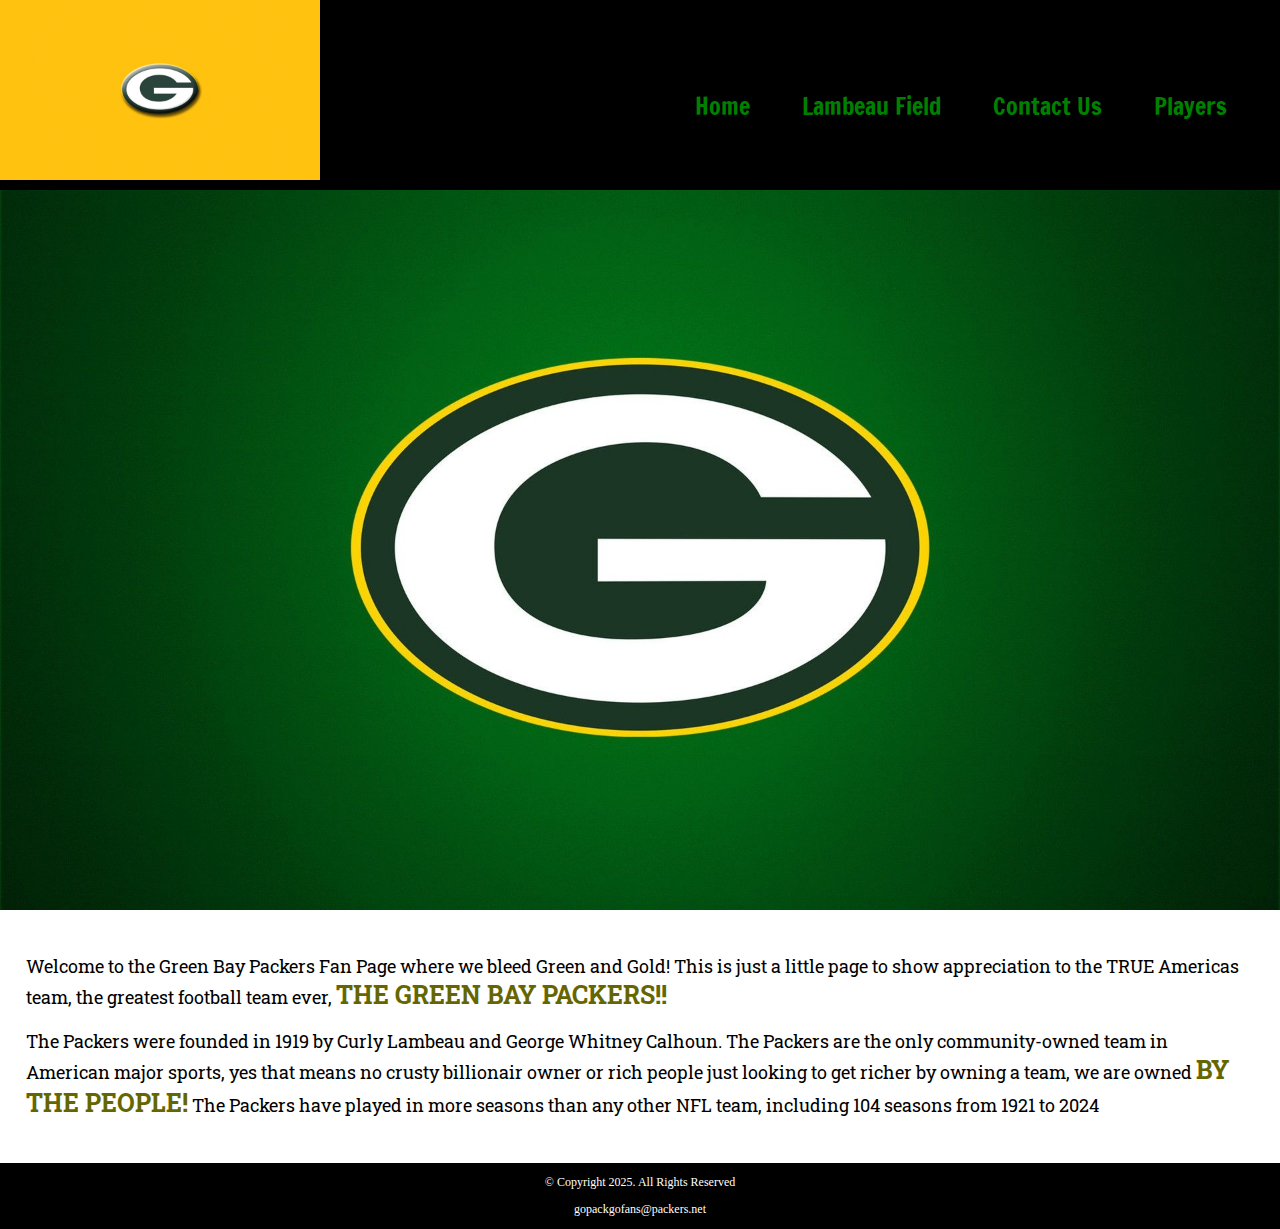
<file: webpage/index.html>
<!DOCTYPE html>
<!-- This website template was created by: Jose Camacho -->
<html lang="en">
<head>
	<title>Green Bay Packers Fan Page</title>
	<meta charset="utf-8">
	<link rel="stylesheet" href="css/styles.css">
	<meta name="viewport" content="width=device-width, initial-scale=1.0">
	<link href="https://fonts.googleapis.com/css?family=Francois+One|Roboto+Slab&display=swap" rel="stylesheet">
</head>
<body>

	<div id="container">

		<!-- Use the header area for website name or logo -->
		<header>
			<a href="index.html"><img src="images/logo.jpg" alt="Green Bay Packers Logo"></a>
		</header>
		
		<!-- Use the nav area to add hyperlinks to other pages within the website -->
		<nav>
			<ul>
				<li><a href="index.html">Home</a></li>
				<li><a href="lambeau.html">Lambeau Field</a></li>
				<li><a href="contact.html">Contact Us</a></li>
				<li><a href="players.html">Players</a></li>
			</ul>
		</nav>
		
		<!-- Hero Image -->
		<div id="hero" class="tablet-desktop">
			<img src="images/hero-image.jpg" alt="Green Bay Packers Logo">
		</div>
		
		<!-- Use the main area to add the main content of the webpage -->
		<main>
		
			<div class="mobile">
			
				<p>Welcome to the Green Bay Packers Fan Page! We are the real Americas Team beacause we are the only NFL team owned BY THE PEOPLE!</p>
				
				<h3>Stadium Open Year Round!</h3>
				<p>Call us today to take a Stadium Tour!</p>
				<p class="tel-link"><a href="tel:9205697500">(920) 569-7500</a></p>
				
				<h4>Lambeau Field Hours:</h4>
				<ul class="hours">
					<li>Mon-Thu: 8:00am-5:00pm</li>
					<li>Friday: 8:00am-7:00pm</li>
					<li>Saturday: 9:00am-7:00pm</li>
					<li>Sunday: 9:00am-5:00pm (Times may change on Game Days)</li>
				</ul>
			
			</div>
		
			<div id="tablet-desktop">
			
				<p>Welcome to the Green Bay Packers Fan Page where we bleed Green and Gold! This is just a little page to show appreciation to the TRUE Americas team, the greatest football team ever, <span class="action">THE GREEN BAY PACKERS!!</span></p>
			
				<p>The Packers were founded in 1919 by Curly Lambeau and George Whitney Calhoun. The Packers are the only community-owned team in American major sports, yes that means no crusty billionair owner or rich people just looking to get richer by owning a team, we are owned <span class="action">BY THE PEOPLE!</span> The Packers have played in more seasons than any other NFL team, including 104 seasons from 1921 to 2024</p>
				
			</div>
		
		</main>
		
		<!-- Use the footer area to add webpage footer content -->
		<footer>
			<p>&copy; Copyright 2025. All Rights Reserved</p>
			<p><a href="mailto:gopackgofans@packers.net">gopackgofans@packers.net</a></p>
		</footer>
	
	</div>
	
</body>
</html>
</file>
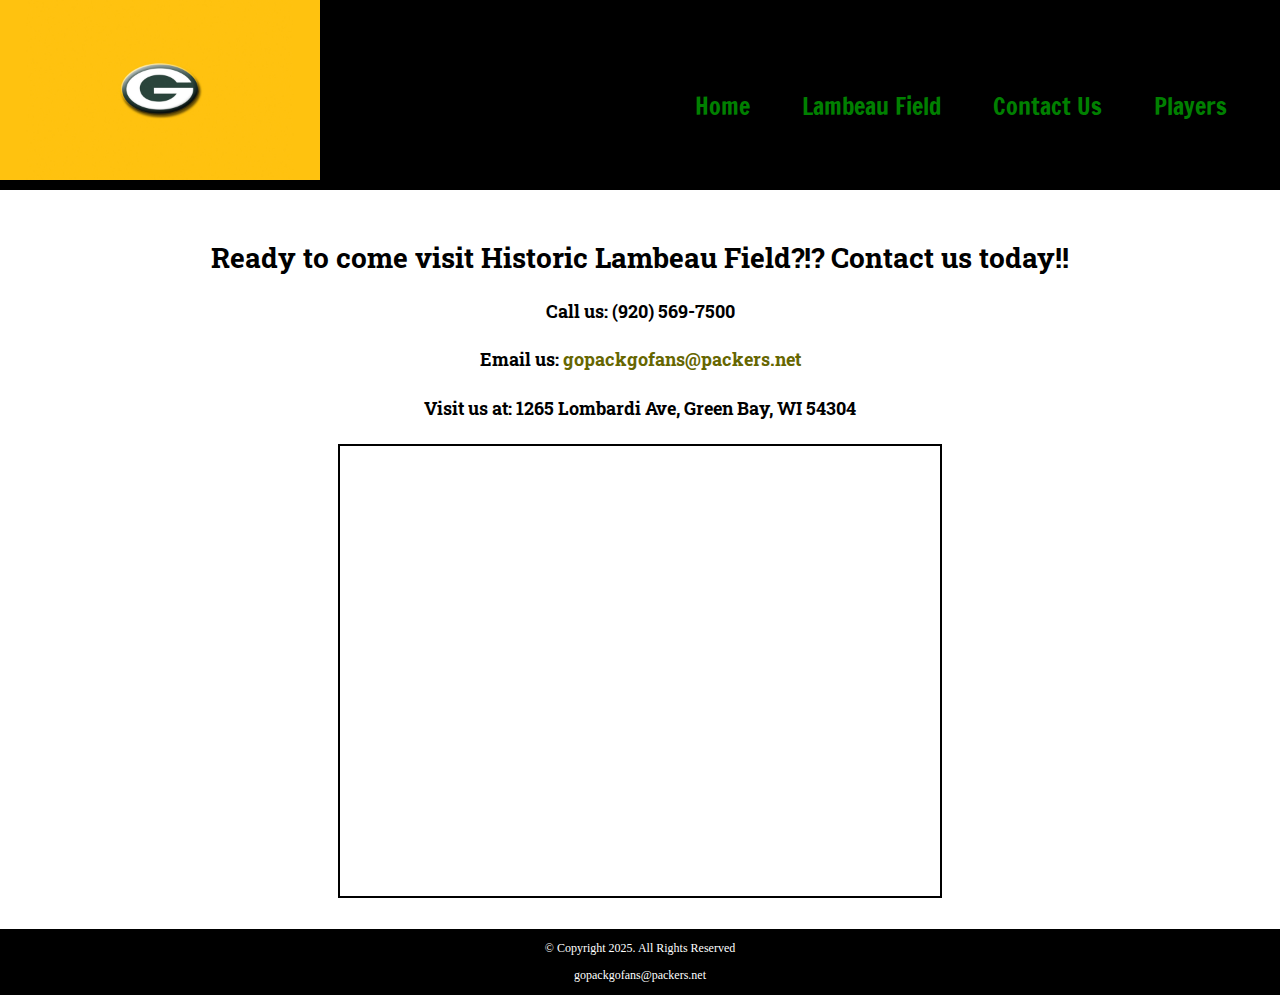
<file: webpage/contact.html>
<!DOCTYPE html>
<!-- This website template was created by: Jose Camacho -->
<html lang="en">
<head>
	<title>Green Bay Packers Fan Page</title>
	<meta charset="utf-8">
	<link rel="stylesheet" href="css/styles.css">
	<meta name="viewport" content="width=device-width, initial-scale=1.0">
	<link href="https://fonts.googleapis.com/css?family=Francois+One|Roboto+Slab&display=swap" rel="stylesheet">
</head>
<body>

	<div id="container">

		<!-- Use the header area for website name or logo -->
		<header>
			<a href="index.html"><img src="images/logo.jpg" alt="Green Bay Packers Logo"></a>
		</header>
		
		<!-- Use the nav area to add hyperlinks to other pages within the website -->
		<nav>
			<ul>
				<li><a href="index.html">Home</a></li>
				<li><a href="lambeau.html">Lambeau Field</a></li>
				<li><a href="contact.html"">Contact Us</a></li>
				<li><a href="players.html">Players</a></li>
			</ul>
		</nav>
		
		<!-- Use the main area to add the main content of the webpage -->
		<main>
		
			<div id="contact">
			
				<h2>Ready to come visit Historic Lambeau Field?!? Contact us today!!<h2>
				<h4 >Call us: (920) 569-7500<h4>
				<h4>Email us: <a href="mailto:gopackgofans@packers.net">gopackgofans@packers.net</a></h4>
				<h4>Visit us at: 1265 Lombardi Ave, Green Bay, WI 54304</h4>
				
				<iframe src="https://www.google.com/maps/embed?pb=!1m18!1m12!qm3!1d2845.674030715373!2d-88.06478322333605!3d44.50134439716386!2m3!1f0!2f0!3f0!3m2!1i1024!2i768!4f13.1!3m3!1m2!1s0x8802fa51d9541b0f%3A0x45828001c843dcdd!2sLambeau%20Field!5e0!3m2!1sen!2sus!4v1741384638271!5m2!1sen!2sus" width="600" height="450"; "allowfullscreen="" loading="lazy" referrerpolicy="no-referrer-when-downgrade" class="map"></iframe>
			
			</div>
		
		</main>
		
		<!-- Use the footer area to add webpage footer content -->
		<footer>
			<p>&copy; Copyright 2025. All Rights Reserved</p>
			<p><a href="mailto:gopackgofans@packers.net">gopackgofans@packers.net</a></p>
		</footer>
	
	</div>
	
</body>
</html>
</file>
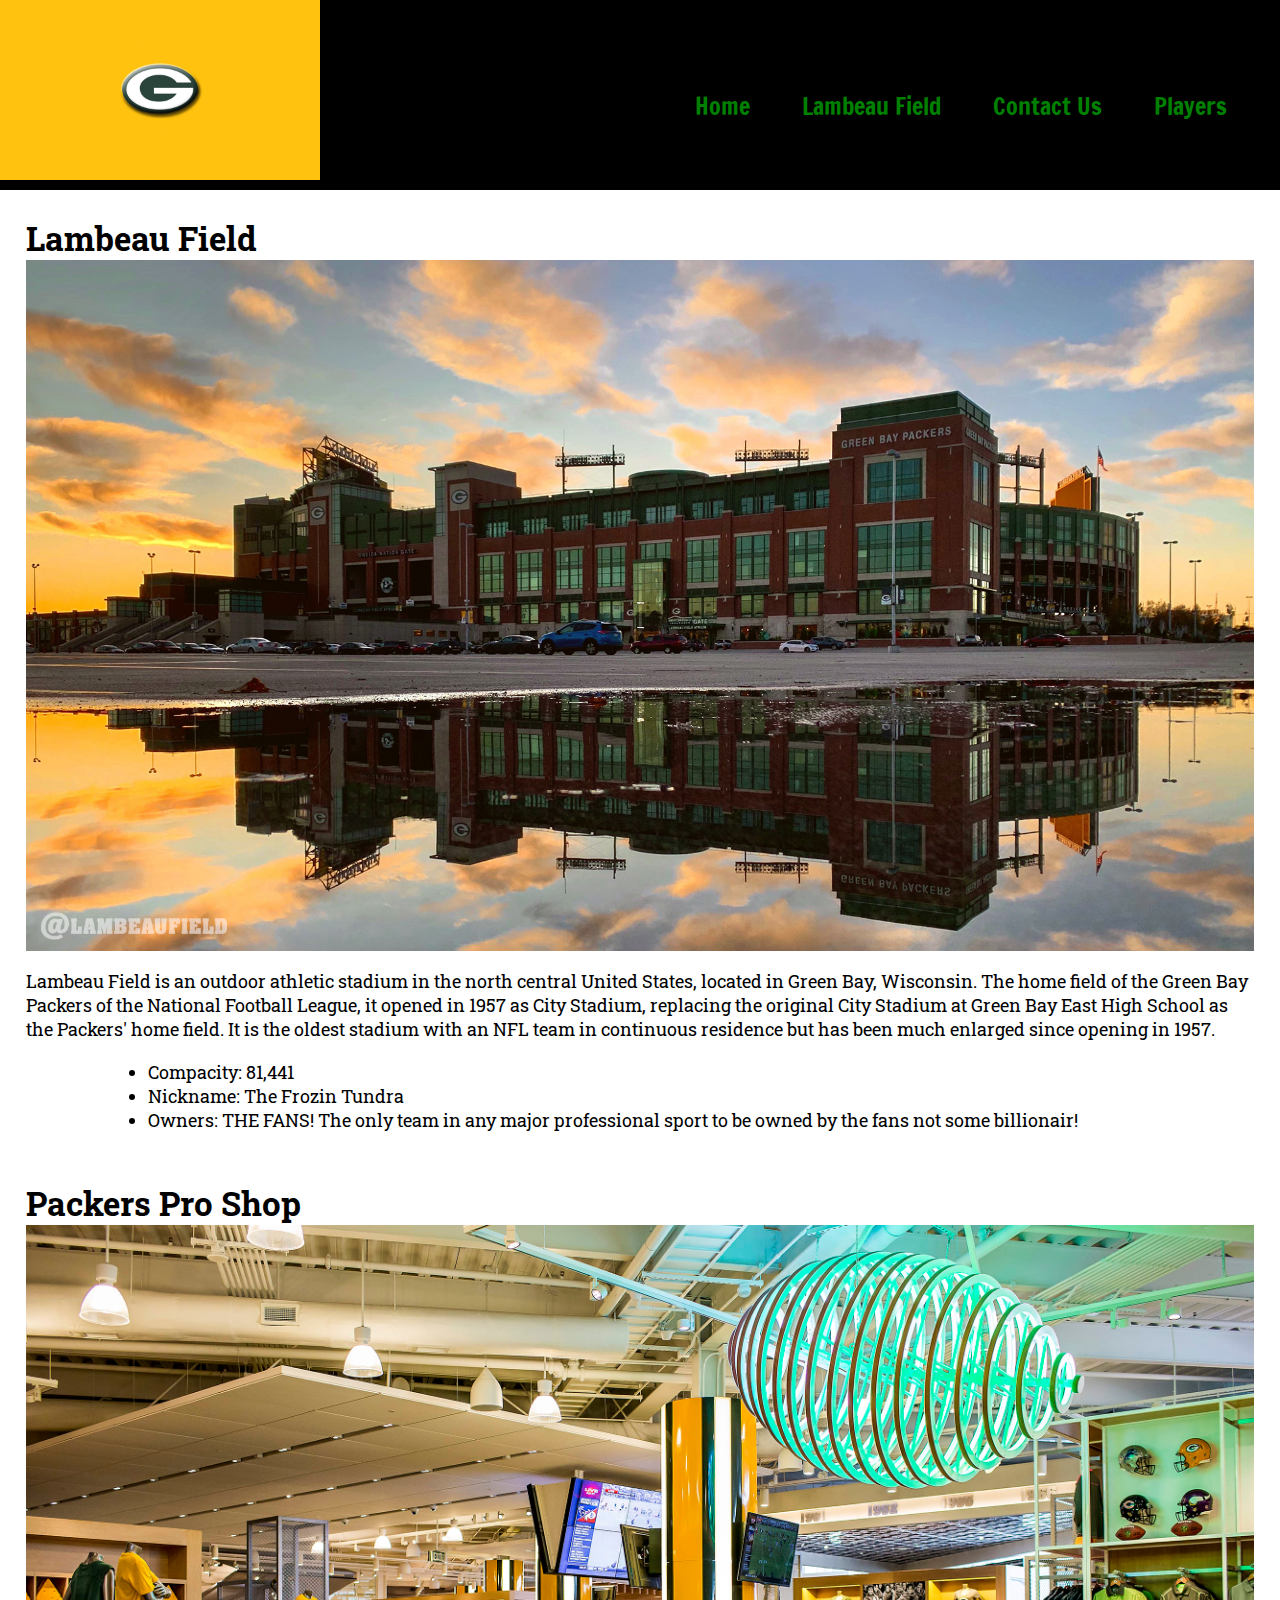
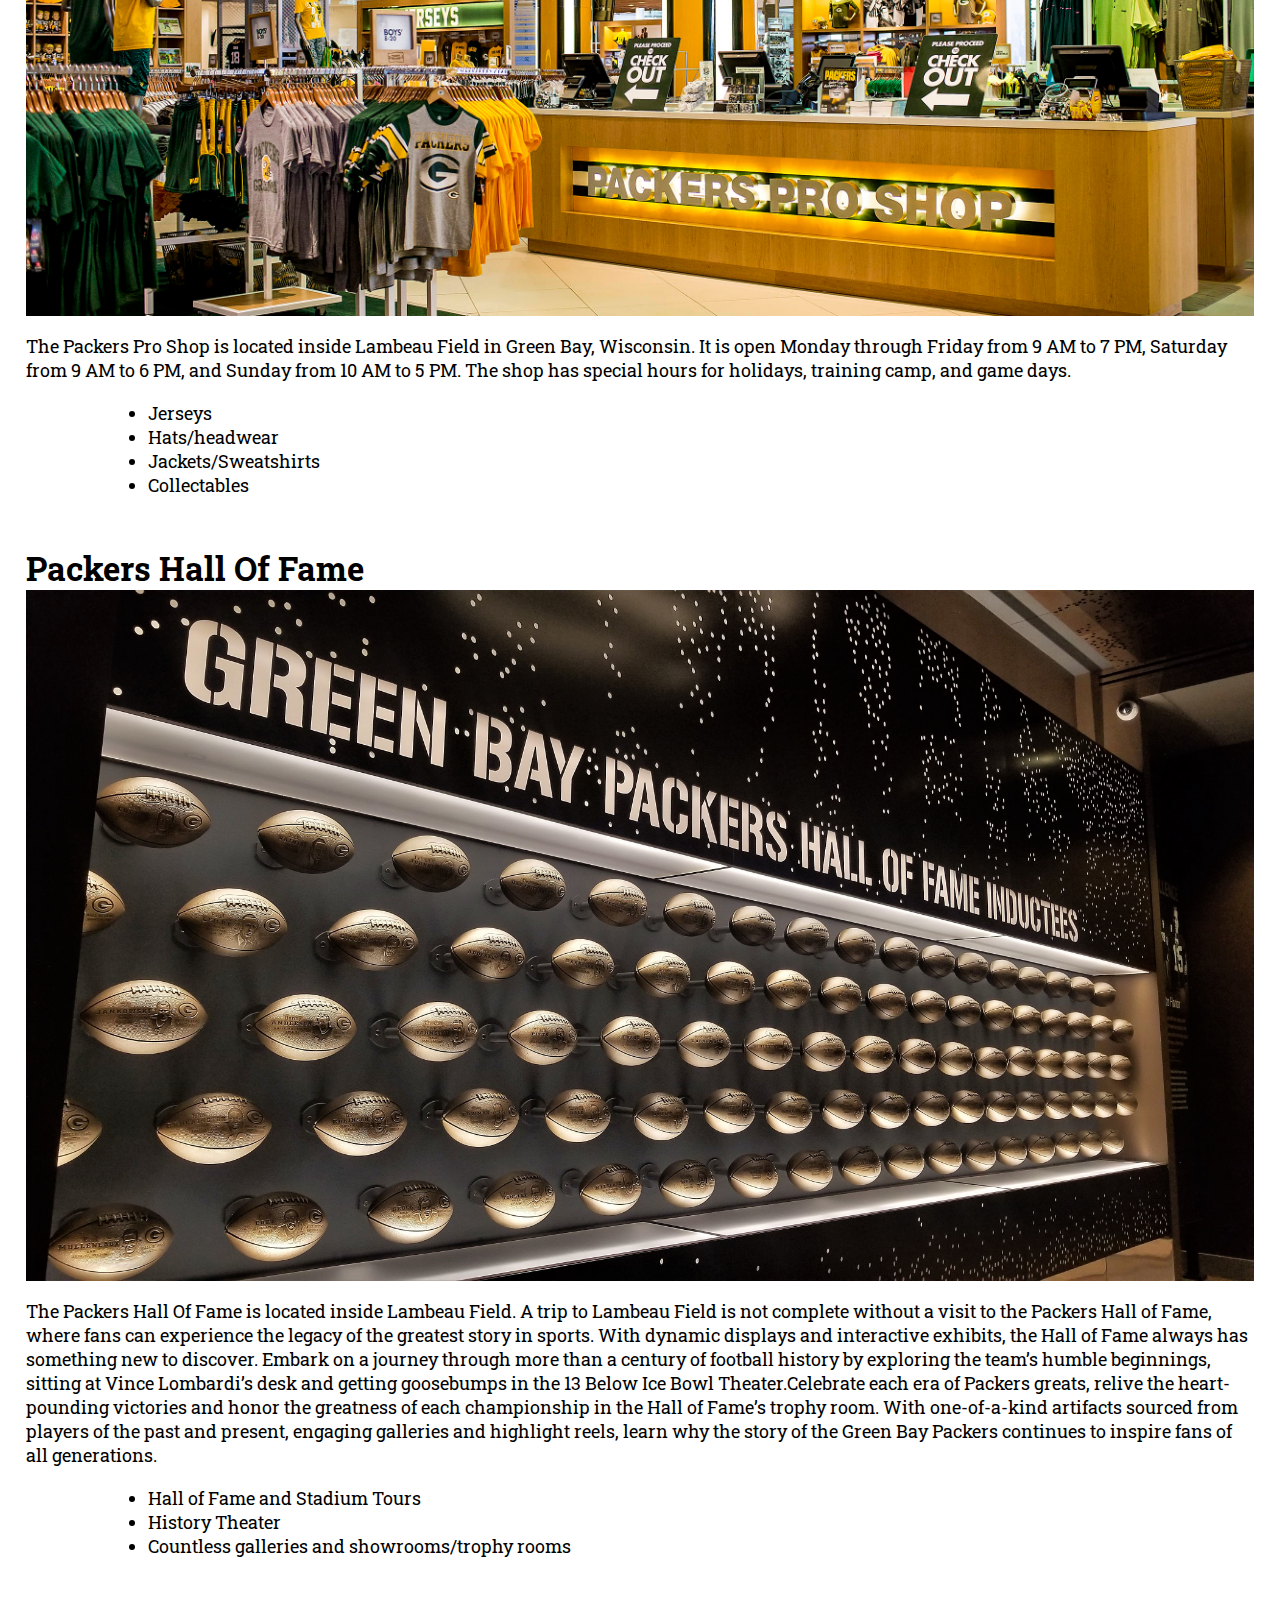
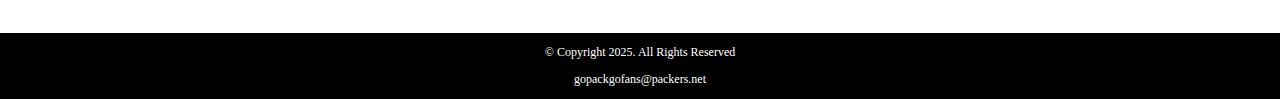
<file: webpage/lambeau.html>
<!DOCTYPE html>
<!-- This website template was created by: Jose Camacho -->
<html lang="en">
<head>
	<title>Green Bay Packers Fan Page</title>
	<meta charset="utf-8">
	<link rel="stylesheet" href="css/styles.css">
	<meta name="viewport" content="width=device-width, initial-scale=1.0">
	<link href="https://fonts.googleapis.com/css?family=Francois+One|Roboto+Slab&display=swap" rel="stylesheet">
</head>
<body>

	<div id="container">

		<!-- Use the header area for website name or logo -->
		<header>
			<a href="index.html"><img src="images/logo.jpg" alt="Green Bay Packers Logo"></a>
		</header>
		
		<!-- Use the nav area to add hyperlinks to other pages within the website -->
		<nav>
			<ul>
				<li><a href="index.html">Home</a></li>
				<li><a href="lambeau.html">Lambeau Field</a></li>
				<li><a href="contact.html">Contact Us</a></li>
				<li><a href="players.html">Players</a></li>
			</ul>
		</nav>
		
		<!-- Use the main area to add the main content of the webpage -->
		<main>
		
		<div id="lambeau">
		
			<h1>Lambeau Field</h1>
			<img src="images/lambeau-field.jpg" alt="Picture of Lambeau Field at Sunset">
			<p>Lambeau Field is an outdoor athletic stadium in the north central United States, located in Green Bay, Wisconsin. The home field of the Green Bay Packers of the National Football League, it opened in 1957 as City Stadium, replacing the original City Stadium at Green Bay East High School as the Packers' home field. It is the oldest stadium with an NFL team in continuous residence but has been much enlarged since opening in 1957.</p>
			
			<ul class="tablet-desktop">
				<li>Compacity: 81,441</li>
				<li>Nickname: The Frozin Tundra</li>
				<li>Owners: THE FANS! The only team in any major professional sport to be owned by the fans not some billionair!</li>
			</ul>
			
		<div id="proshop">
		
			<h1>Packers Pro Shop</h1>
			<img class="equip" src="images/proshop.jpg" alt="Picture of Inside Packers Proshop">
			<p>The Packers Pro Shop is located inside Lambeau Field in Green Bay, Wisconsin. It is open Monday through Friday from 9 AM to 7 PM, Saturday from 9 AM to 6 PM, and Sunday from 10 AM to 5 PM. The shop has special hours for holidays, training camp, and game days.</p>
			<ul class="tablet-desktop">
				<li>Jerseys</li>
				<li>Hats/headwear</li>
				<li>Jackets/Sweatshirts</li>
				<li>Collectables</li>
			</ul>
			
		</div>
		
		<div id="hof">
		
			<h1>Packers Hall Of Fame</h1>
			<img class="equip" src="images/hof-wall.jpg" alt="Picture of inside the Packers Hall of Fame football wall">
			<p>The Packers Hall Of Fame is located inside Lambeau Field. A trip to Lambeau Field is not complete without a visit to the Packers Hall of Fame, where fans can experience the legacy of the greatest story in sports. With dynamic displays and interactive exhibits, the Hall of Fame always has something new to discover. Embark on a journey through more than a century of football history by exploring the team’s humble beginnings, sitting at Vince Lombardi’s desk and getting goosebumps in the 13 Below Ice Bowl Theater.Celebrate each era of Packers greats, relive the heart-pounding victories and honor the greatness of each championship in the Hall of Fame’s trophy room. With one-of-a-kind artifacts sourced from players of the past and present, engaging galleries and highlight reels, learn why the story of the Green Bay Packers continues to inspire fans of all generations.</p>
			<ul class="tablet-desktop">
				<li>Hall of Fame and Stadium Tours</li>
				<li>History Theater</li>
				<li>Countless galleries and showrooms/trophy rooms</li>
			</ul>

		</div>
	
	</div>
		
		</main>
		
		<!-- Use the footer area to add webpage footer content -->
		<footer>
			<p>&copy; Copyright 2025. All Rights Reserved</p>
			<p><a href="mailto:gopackgofans@packers.net">gopackgofans@packers.net</a></p>
		</footer>
	
	</div>
	
</body>
</html>
</file>
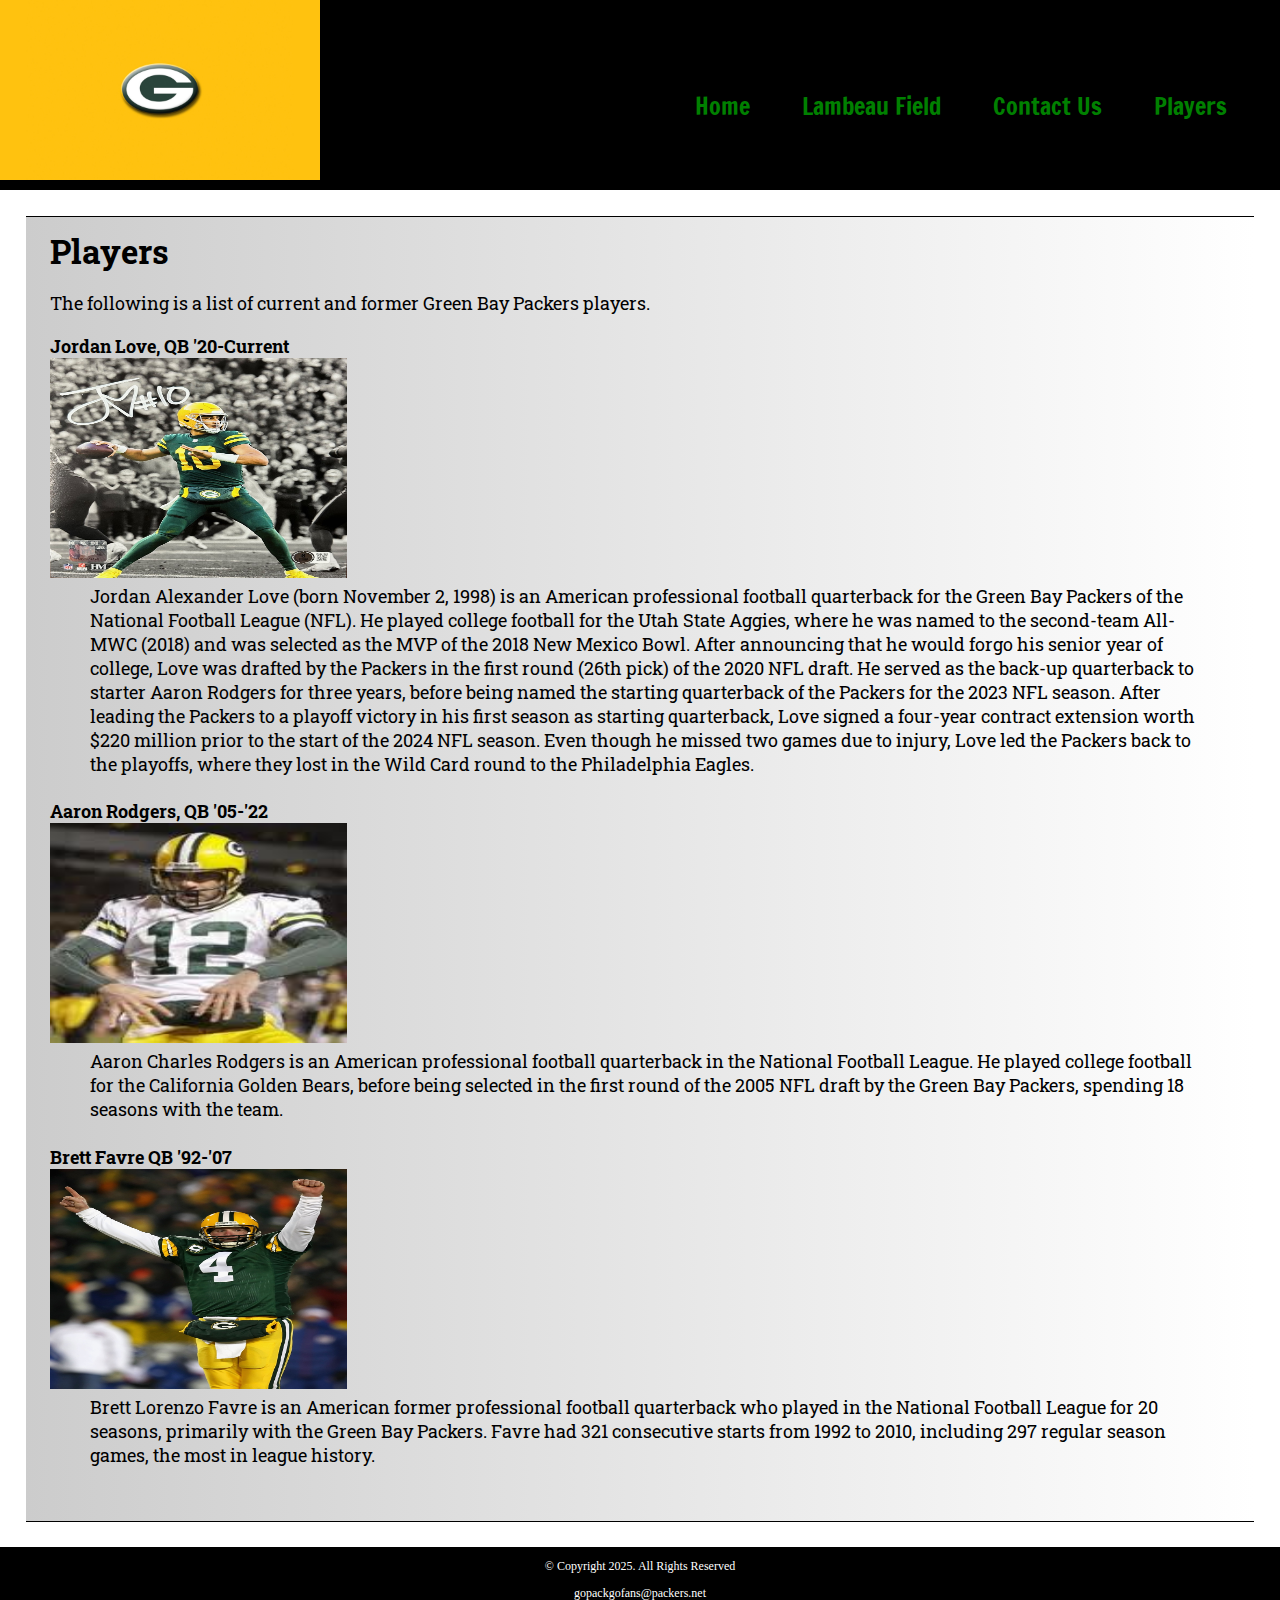
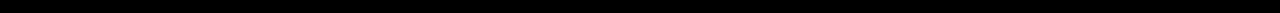
<file: webpage/players.html>
<!DOCTYPE html>
<!-- This website template was created by: Jose Camacho -->
<html lang="en">
<head>
	<title>Green Bay Packers Fan Page</title>
	<meta charset="utf-8">
	<link rel="stylesheet" href="css/styles.css">
	<meta name="viewport" content="width=device-width, initial-scale=1.0">
	<link href="https://fonts.googleapis.com/css?family=Francois+One|Roboto+Slab&display=swap" rel="stylesheet">
</head>
<body>

	<div id="container">

		<!-- Use the header area for website name or logo -->
		<header>
			<a href="index.html"><img src="images/logo.jpg" alt="Green Bay Packers Logo"></a>
		</header>
		
		<!-- Use the nav area to add hyperlinks to other pages within the website -->
		<nav>
			<ul>
				<li><a href="index.html">Home</a></li>
				<li><a href="lambeau.html">Lambeau Field</a></li>
				<li><a href="contact.html">Contact Us</a></li>
				<li><a href="players.html">Players</a></li>
			</ul>
		</nav>
		
		<!-- Use the main area to add the main content of the webpage -->
		<main>
		
			<div id="players">
			
				<h1>Players</h1>
				<p>The following is a list of current and former Green Bay Packers players.</p>
				
				<dl>
				
					<dt>Jordan Love, QB '20-Current</dt>
					<img src="images/love.jpg" alt="Color Pop Jordan Love Picture Playing Football" height="220" width="297">
					<dd>Jordan Alexander Love (born November 2, 1998) is an American professional football quarterback for the Green Bay Packers of the National Football League (NFL). He played college football for the Utah State Aggies, where he was named to the second-team All-MWC (2018) and was selected as the MVP of the 2018 New Mexico Bowl. After announcing that he would forgo his senior year of college, Love was drafted by the Packers in the first round (26th pick) of the 2020 NFL draft. He served as the back-up quarterback to starter Aaron Rodgers for three years, before being named the starting quarterback of the Packers for the 2023 NFL season. After leading the Packers to a playoff victory in his first season as starting quarterback, Love signed a four-year contract extension worth $220 million prior to the start of the 2024 NFL season. Even though he missed two games due to injury, Love led the Packers back to the playoffs, where they lost in the Wild Card round to the Philadelphia Eagles.</dd>
					
					<dt>Aaron Rodgers, QB '05-'22</dt>
					<img src="images/rodgers.jpeg" alt="Aaron Rodgers Celebrating after a touchdown" height="220" width="297">
					<dd>Aaron Charles Rodgers is an American professional football quarterback in the National Football League. He played college football for the California Golden Bears, before being selected in the first round of the 2005 NFL draft by the Green Bay Packers, spending 18 seasons with the team.</dd>
					
					<dt>Brett Favre QB '92-'07</dt>
					<img src="images/favre.jpg" alt="Brett Favre Celebrating after a Touchdown" height="220" width="297">
					<dd>Brett Lorenzo Favre is an American former professional football quarterback who played in the National Football League for 20 seasons, primarily with the Green Bay Packers. Favre had 321 consecutive starts from 1992 to 2010, including 297 regular season games, the most in league history.</dd>
					
				</dl>
				
			</div>
		
		</main>
		
		<!-- Use the footer area to add webpage footer content -->
		<footer>
			<p>&copy; Copyright 2025. All Rights Reserved</p>
			<p><a href="mailto:gopackgofans@packers.net">gopackgofans@packers.net</a></p>
		</footer>
	
	</div>
	
</body>
</html>
</file>
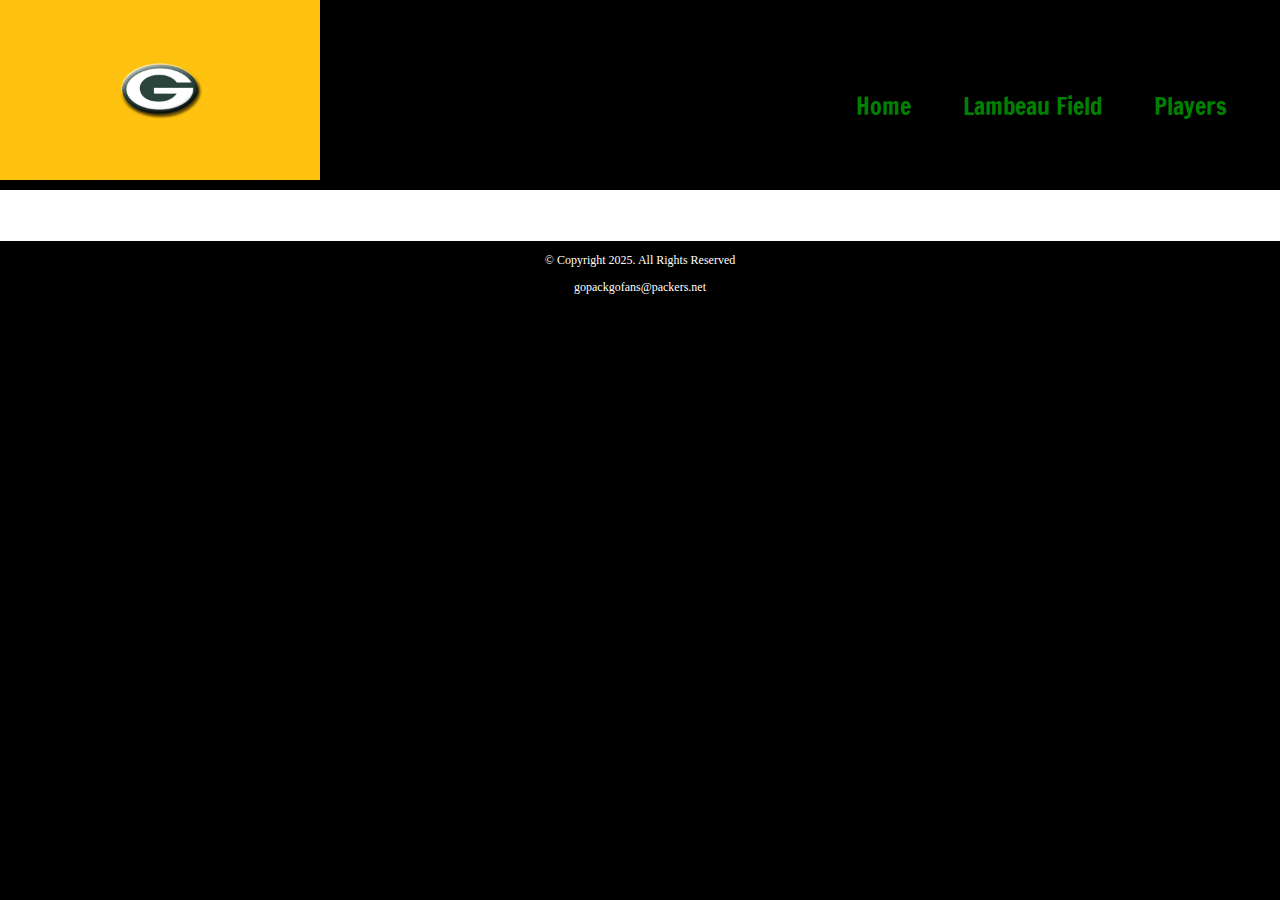
<file: webpage/template.html>
<!DOCTYPE html>
<!-- This website template was created by: Jose Camacho -->
<html lang="en">
<head>
	<title>Green Bay Packers Fan Page</title>
	<meta charset="utf-8">
	<link rel="stylesheet" href="css/styles.css">
	<meta name="viewport" content="width=device-width, initial-scale=1.0">
	<link href="https://fonts.googleapis.com/css?family=Francois+One|Roboto+Slab&display=swap" rel="stylesheet">
</head>
<body>

	<div id="container">

		<!-- Use the header area for website name or logo -->
		<header>
			<a href="index.html"><img src="images/logo.jpg" alt="Green Bay Packers Logo"></a>
		</header>
		
		<!-- Use the nav area to add hyperlinks to other pages within the website -->
		<nav>
			<ul>
				<li><a href="index.html">Home</a></li>
				<li><a href="lambeau.html">Lambeau Field</a></li>
				<li><a href="players.html">Players</a></li>
			</ul>
		</nav>
		
		<!-- Use the main area to add the main content of the webpage -->
		<main>
		
		<div>
		</div>
		
		</main>
		
		<!-- Use the footer area to add webpage footer content -->
		<footer>
			<p>&copy; Copyright 2025. All Rights Reserved</p>
			<p><a href="mailto:gopackgofans@packers.net">gopackgofans@packers.net</a></p>
		</footer>
	
	</div>
	
</body>
</html>
</file>
<file: webpage/css/styles.css>
/*
Author: Jose Camacho
Date: 2/22/2025
File Name: styles.css
*/

/* CSS Reset */
body, header, nav, main, footer, h1, div, img, ul {
	margin: 0;
	padding: 0;
	border: 0;
}

/* Style rules for body and images */
body {
	background-color: #000;
}

img {
	max-width: 100%;
	display: block;
}

/* Style rules for mobile viewport */

/* Style rule for header */
header {
	position: -webkit-sticky;
	position: sticky;
	top: 0;
	background-color: #000;
	height: 190px;
}

header img {
	margin: 0 auto;
}

/* Styles rules for navigation area */
nav {
	padding: 1%;
	margin-bottom: 1%;
}

nav ul {
	list-style-type: none;
	text-align: center;
}

nav li {
	font-size: 1.5em;
	font-family: 'Francois One', sans-serif;
	border-top: 1px solid #fff;
}

nav li:first-child {
	border-top: none;
}

nav li a {
	display: block;
	color: #008000;
	padding: 0.5em 1em;
	text-decoration: none;
}

/* Show mobile class, hide tablet-desktop class */
.mobile {
	display: block;
}

.tablet-desktop {
	display: none;
}

/* Style rules for main content */
main {
	background-color: #fff;
	padding: 2%;
	font-size: 1.15em;
	font-family: 'Roboto Slab', serif;
}

#contact {
	text-align:center;
}

#contact a {
	color: #666600;
	text-decoration: none;
}

.tel-link {
	background-color: #404040;
	padding: 2%;
	margin: 0 auto;
	width: 80%;
	text-align: center;
	border-radius: 5px;
}

.tel-link a {
	color: #fff;
	text-decoration: none;
	font-size: 1.5em;
	display: block;
}

.hours {
	margin-left: 10%;
}

.action {
	font-size: 1.35em;
	color: #666600;
	font-weight: bold;
}

.round {
	border-radius: 8px;
}

.map {
	border: 2px solid #000;

}

/* Media Query for Tablet Viewport */
@media screen and (min-width: 630px), print {
	
	/* Tablet Viewport: Show tablet-desktop class, hide mobile class */
	.tablet-desktop {
		display: block;
	}
	
	.mobile {
		display: none;
	}
	
	/* Tablet Viewport: Style rule for header */
	header {
		position: static;
		padding-bottom: 2%;
	}
	
	/* Tablet Viewport: Style rules for nav area */
	nav li {
		border-top: none;
		display: inline-block;
		border-right: 1px solid #fff;
	}
	
	nav li:last-child {
		border-right: none;
	}
	
	nav li a {
		padding: 0.1em 0.75em;
	}
	
/* Tablet Viewport: Style rules for main content area */
	main ul {
		margin: 0 0 4% 10%;
	}
	
		#players {
		border-top: 1px solid #000;
		border-bottom: 1px solid #000;
		background: linear-gradient(to right, #ccc, #fff);
		background-color: #f2f2f2;
		padding: 1% 2%;
	}

	#players dt {
		font-weight: bold;
	}

	#players dd {
		padding: 0.5% 1% 2% 0;
	}
	
	
}

/* Media Query for Desktop Viewport */
@media screen and (min-width: 1015px), print {
	
	/* Desktop Viewport: Style rule for header */
	header {
		width: 25%;
		float: left;
		padding-bottom: 0;
	}
	
	/* Desktop Viewport: Style rules for nav area */
	nav {
		float: right;
		width: 70%;
		margin: 4em 1em 0 0;
	}
	
	nav ul {
		text-align: right;
	}
	
	nav li {
		border: none;
	}
	
	nav li a {
		padding: 0.5em 1em;
	}
	
	nav li a:hover {
		color: #000;
		background-color: #fff;
	}
	
	/* Desktop Viewport: Style Rules for main content */
	main {
		clear: left;
	}
	
	main h1 {
		font-size: 1.8em;
	}
	
}

/* Media Query for Large Desktop Viewports */
@media screen and (min-width: 1921px) {
	
	#container {
		width: 1920px;
		margin: 0 auto;
	}
	
}

/* Media Query for Print */
@media print {
	
	body {
		background-color: #fff;
		color: #000;
	}
	
}


/* Style rules for footer content */
footer p {
	font-size: 0.75em;
	text-align: center;
	color: #fff;
	padding: 0 1em;
}

footer p a {
	color: #fff;
	text-decoration: none;
}
</file>
